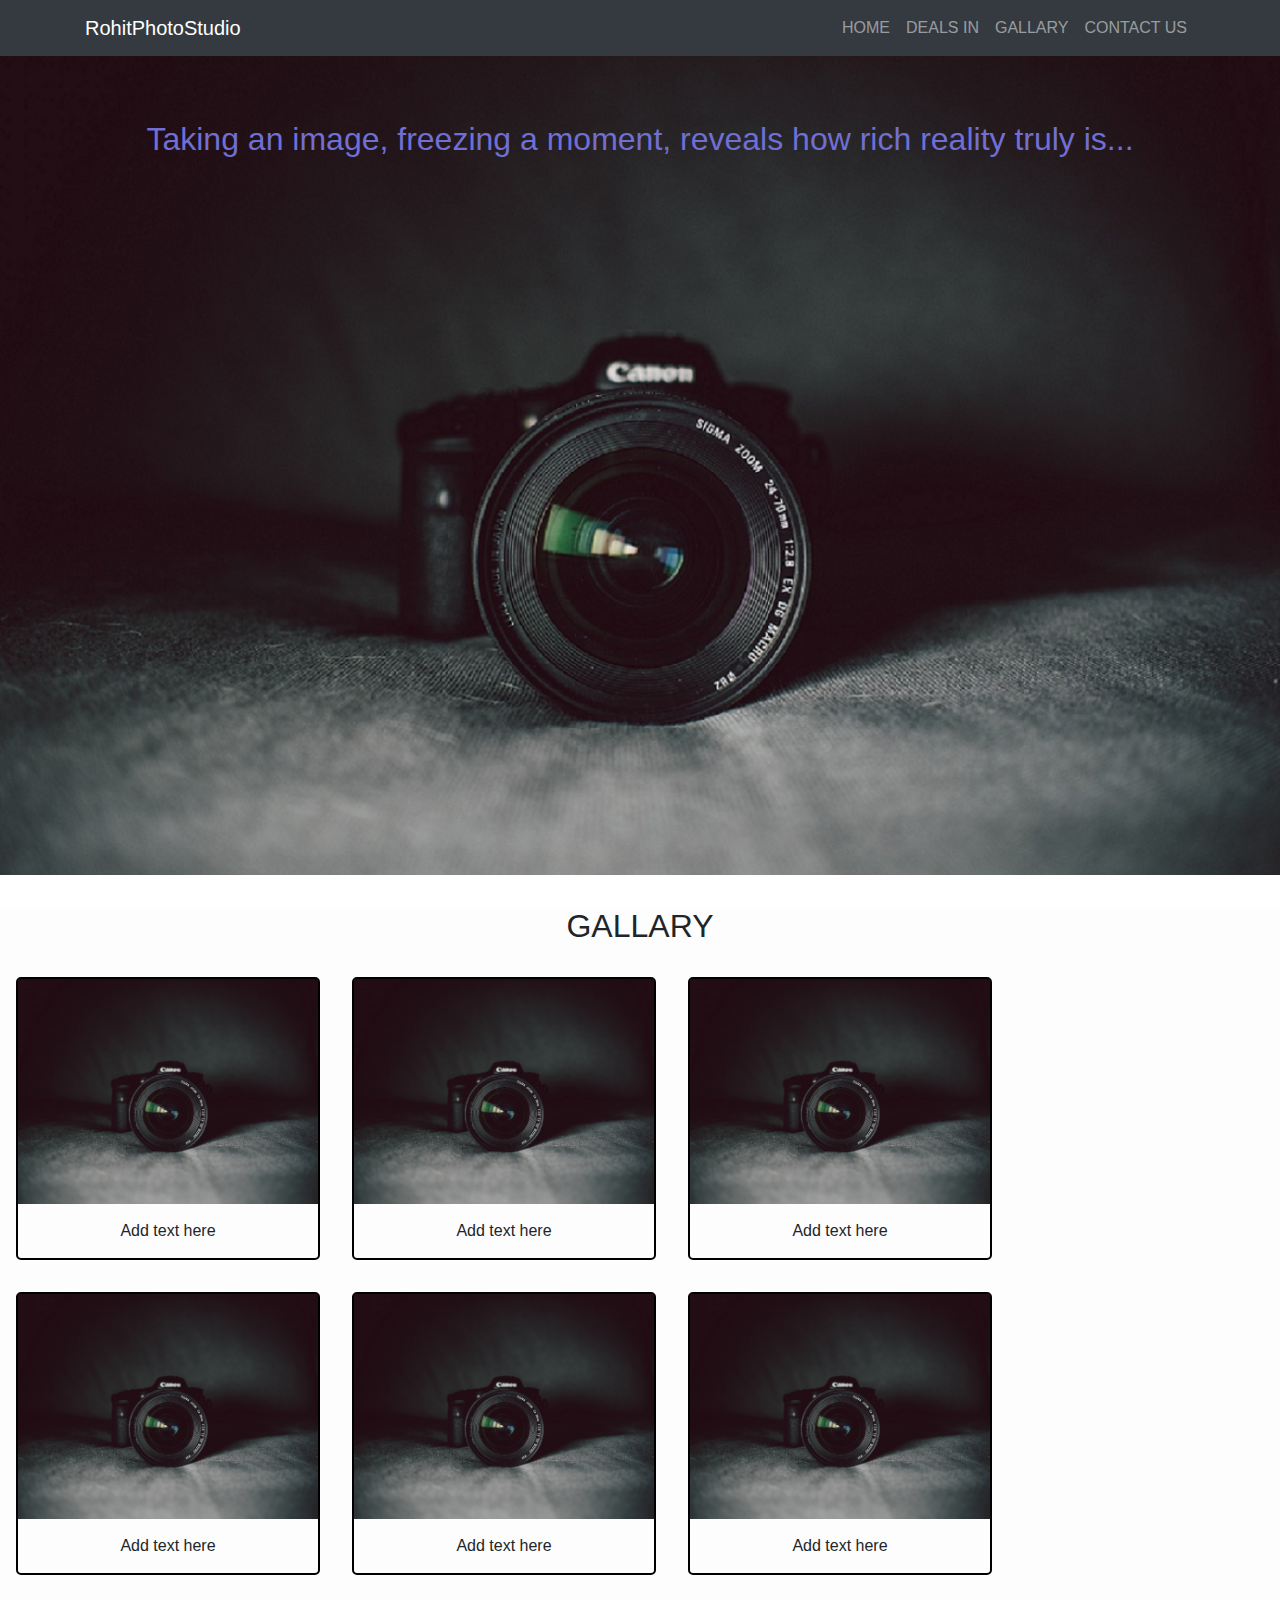
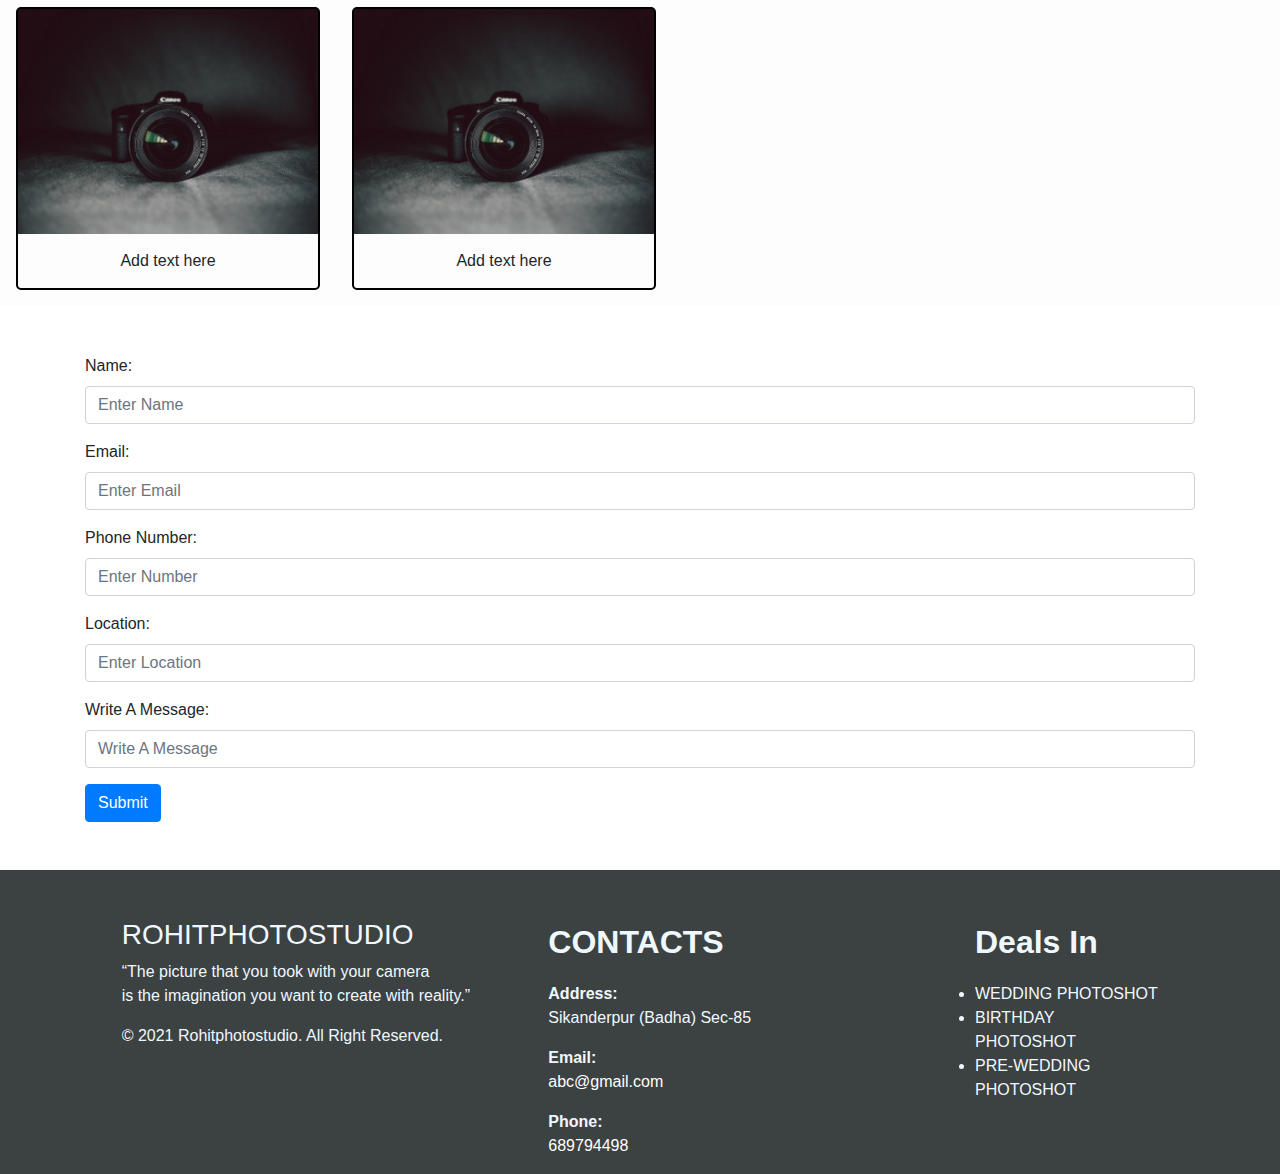
<file: index.html>
<!DOCTYPE html>
<html lang="en">
<head>
    <meta name="google-site-verification" content="dr3ELh5GmOwnBmNbxvPfupj7RJ7gjw3Y0HVBGBafGw0" />
    <meta charset="UTF-8">
    <meta name="viewport" content="width=device-width, initial-scale=1.0">
    <link rel="stylesheet" href="stylesheet.css">
    <title>rohitphotostudio</title>
    <!-- Latest compiled and minified CSS -->
<link rel="stylesheet" href="https://maxcdn.bootstrapcdn.com/bootstrap/4.5.2/css/bootstrap.min.css">

<!-- jQuery library -->
<script src="https://ajax.googleapis.com/ajax/libs/jquery/3.5.1/jquery.min.js"></script>

<!-- Popper JS -->
<script src="https://cdnjs.cloudflare.com/ajax/libs/popper.js/1.16.0/umd/popper.min.js"></script>

<!-- Latest compiled JavaScript -->
<script src="https://maxcdn.bootstrapcdn.com/bootstrap/4.5.2/js/bootstrap.min.js"></script>
</head>
<body>
    <nav class="navbar navbar-expand-md bg-dark navbar-dark ">
        <!-- Brand/logo -->
        <div class="container">
            <a class="navbar-brand" href="#">RohitPhotoStudio</a>

        <!-- Toggler/collapsibe Button -->
        <button class="navbar-toggler" type="button" data-toggle="collapse" data-target="#collapsibleNavbar">
            <span class="navbar-toggler-icon"></span>
        </button>
        
        <!-- Links -->
        <div class="collapse navbar-collapse" id="collapsibleNavbar">
        <ul class="navbar-nav text-center ml-auto">
          <li class="nav-item">
            <a class="nav-link" href="index.html">HOME</a>
          </li>
          <li class="nav-item">
            <a class="nav-link" href="dealsin.html">DEALS IN</a>
          </li>
          <li class="nav-item">
            <a class="nav-link" href="gallary.html">GALLARY</a>
          </li>
          <li class="nav-item">
            <a class="nav-link" href="contact.html">CONTACT US</a>
          </li>
        </ul>
        </div>
        </div>
      </nav>

      <div class="jumbotron jumbotron-fluid text-center">
          <div class="intro">
          <h2>Taking an image, freezing a moment, reveals how rich reality truly is...</h2>
            
          </div>
       
      </div>
      <!--gallary-->
      <div class="gallary">
        <h2 class="text-center ">GALLARY</h2>
      <div class="photoes">
        <div class="pic">
      <img src="cam3.jpg" class="img-fluid" width="300px" height="250px">
      <div class="disc">Add  text here</div>
        </div>
        <div class="pic">
      <img src="cam3.jpg" class="img-fluid" width="300px" height="250px;">
      <div class="disc">Add text here </div>

        </div>
        <div class="pic">
      <img src="cam3.jpg" class="img-fluid" width="300x" height="250px;">
      <div class="disc">Add text here </div>

        </div>
        <div class="pic">
      <img src="cam3.jpg" class="img-fluid" width="300px" height="250px;">
      <div class="disc">Add text here </div>

        </div>
        <div class="pic">
      <img src="cam3.jpg" class="img-fluid" width="300px" height="250px;">
      <div class="disc">Add text here </div>

        </div>
        <div class="pic">
      <img src="cam3.jpg" class="img-fluid" width="300px" height="250px;">
      <div class="disc">Add text here </div>

        </div>
        <div class="pic">
      <img src="cam3.jpg" class="img-fluid" width="300px" height="250px;">
      <div class="disc">Add text here </div>
        </div>
        <div class="pic">
      <img src="cam3.jpg" class="img-fluid" width="300px" height="250px;">
      <div class="disc">Add text here </div>
        </div>
      </div>
    </div>


    <div class="container mt-5">
      <form action=""  method="POST" class="needs-validation" novalidate>
        <div class="form-group">
          <label for="uname">Name:</label>
          <input type="text" class="form-control" id="uname" placeholder="Enter Name" name="uname" required>
          <div class="valid-feedback">Valid.</div>
          <div class="invalid-feedback">Please fill out this field.</div>
        </div>
        <div class="form-group">
          <label for="email">Email:</label>
          <input type="text" class="form-control" id="email" placeholder="Enter Email" name="email" required>
          <div class="valid-feedback">Valid.</div>
          <div class="invalid-feedback">Please fill out this field.</div>
        </div>
        <div class="form-group">
          <label for="phn">Phone Number:</label>
          <input type="text" class="form-control" id="phn" placeholder="Enter Number" name="phn" required>
          <div class="valid-feedback">Valid.</div>
          <div class="invalid-feedback">Please fill out this field.</div>
        </div>
        <div class="form-group">
          <label for="location">Location:</label>
          <input type="text" class="form-control" id="location" placeholder="Enter Location" name="location" required>
          <div class="valid-feedback">Valid.</div>
          <div class="invalid-feedback">Please fill out this field.</div>
        </div>
        <div class="form-group">
          <label for="msg">Write A Message:</label>
          <input type="text" class="form-control" id="msg" placeholder="Write A Message" name="msg" required>
          <div class="valid-feedback">Valid.</div>
          <div class="invalid-feedback">Please fill out this field.</div>
        </div>
       
        <button type="submit" class="btn btn-primary" name="submit">Submit</button>
      </form>
    </div>

    <footer class="footer mt-5">
      <main class="container-fluid">
        <div class="row">
          <div class="col-md-4 col-12 offset-md-1 breaf">
            <h3 class="mt-5 ">ROHITPHOTOSTUDIO</h3>
            <p class=" text-justify">
              “The picture that you took with your camera <br>
                is the imagination you want to create with reality.”
            </p>
            <p class="text-capitalize"> &#169 2021 rohitphotostudio. All right reserved. </p>
          </div>
          <div class="col-md-4 col-12">
            <p class="mt-5 font-weight-bolder font1">CONTACTS<p>
              <dl>
                <dt>Address:</dt>
                <dd>Sikanderpur (Badha) Sec-85</dd>
              </dl>
              <dl>
                <dt>Email:</dt>
                <dd><a href="mailto:#" class="text-decoration-none text-white">abc@gmail.com</a></dd>
              </dl>
              <dl>
                <dt>Phone:</dt>
                <dd><a href="tel:#" class="text-decoration-none text-white">689794498</a></dd>
              </dl>
          </div>
          <div class="col-md-2 col-12">
            <p class="mt-5 font-weight-bolder font1">Deals In</p>
            <ul>
              <li>WEDDING PHOTOSHOT</li>
              <li>BIRTHDAY PHOTOSHOT</li>
              <li>PRE-WEDDING PHOTOSHOT</li>
            </ul>

          </div>

        </div>

      </main>
    </footer>
    
</body>
</html>
</file>
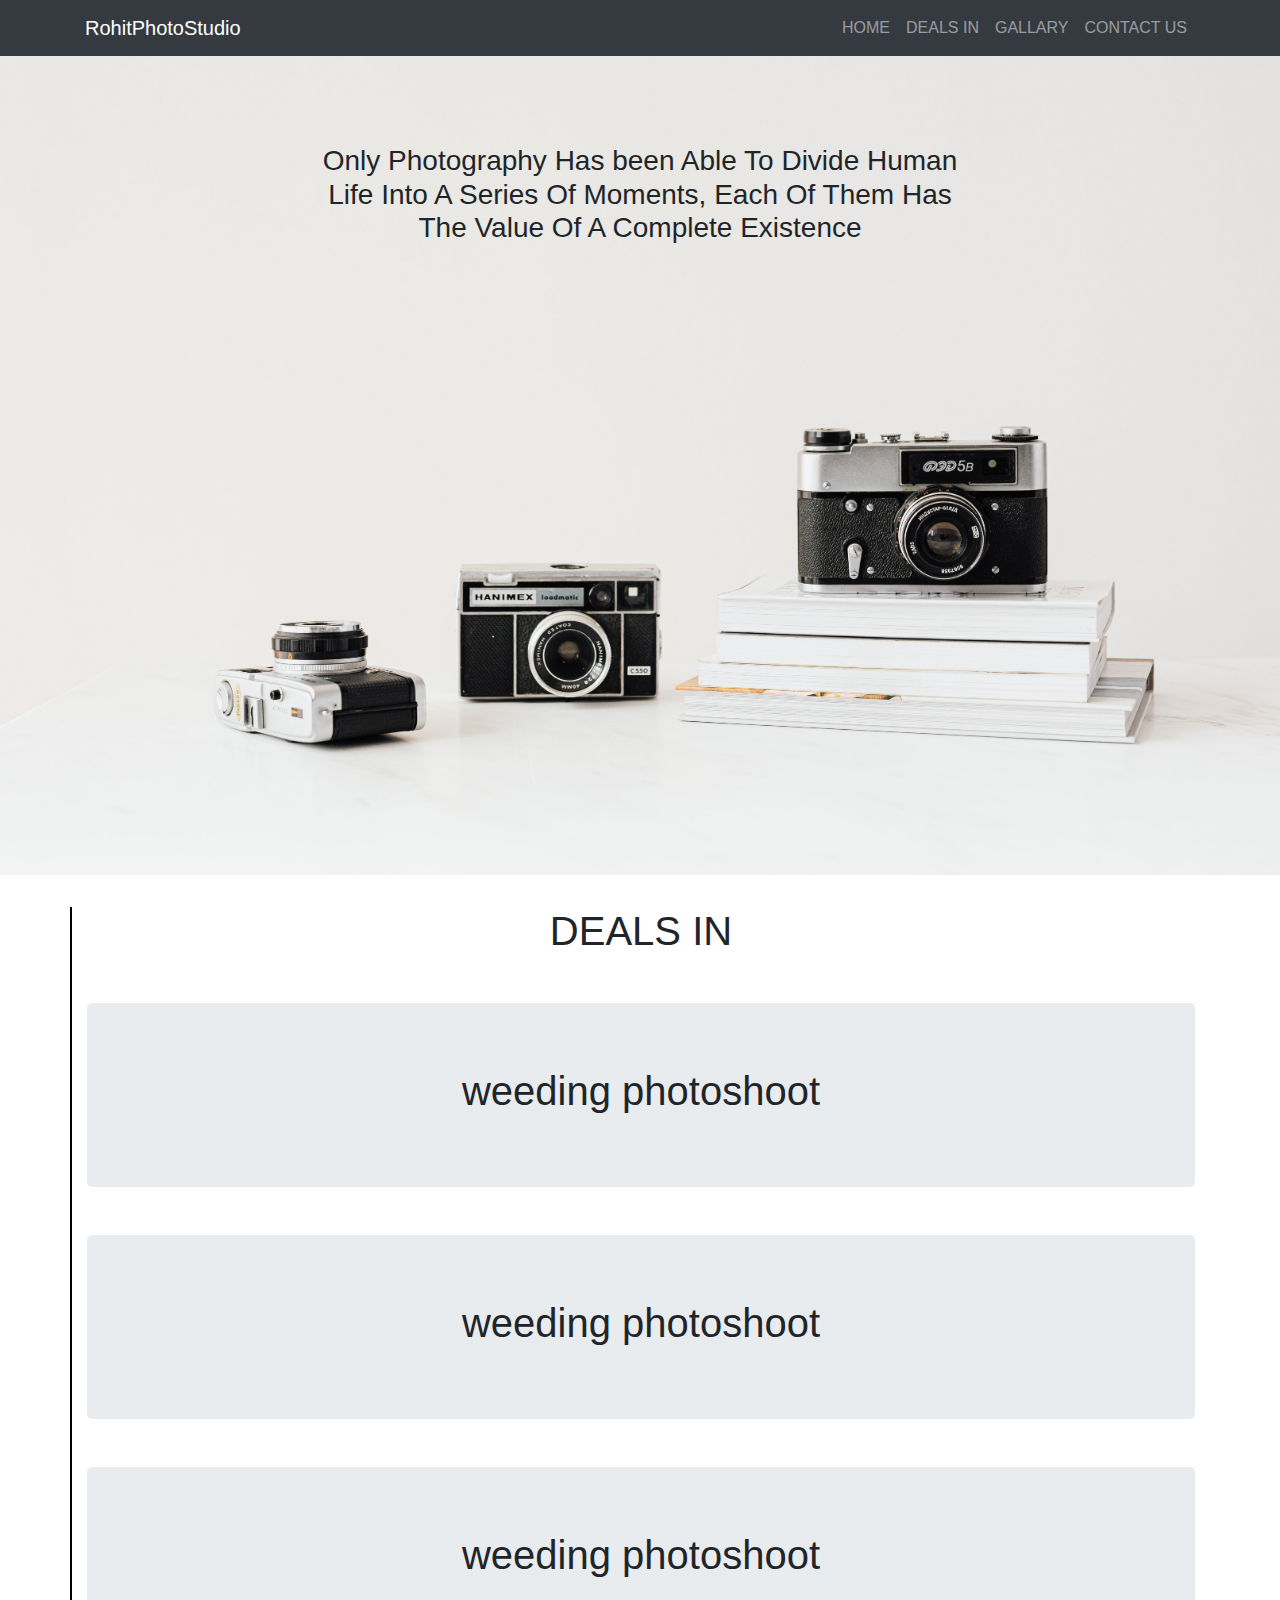
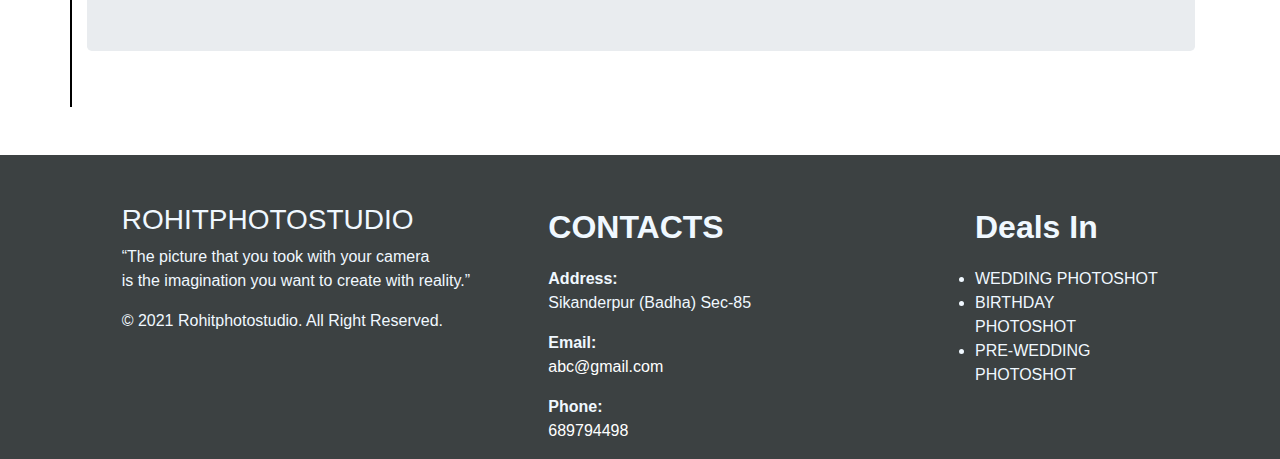
<file: dealsin.html>
<!DOCTYPE html>
<html lang="en">
<head>
    <meta charset="UTF-8">
    <meta name="viewport" content="width=device-width, initial-scale=1.0">
    <link rel="stylesheet" href="dealsin.css">
    <title>rohitphotostudio-dealsin</title>
       <!-- Latest compiled and minified CSS -->
<link rel="stylesheet" href="https://maxcdn.bootstrapcdn.com/bootstrap/4.5.2/css/bootstrap.min.css">

<!-- jQuery library -->
<script src="https://ajax.googleapis.com/ajax/libs/jquery/3.5.1/jquery.min.js"></script>

<!-- Popper JS -->
<script src="https://cdnjs.cloudflare.com/ajax/libs/popper.js/1.16.0/umd/popper.min.js"></script>

<!-- Latest compiled JavaScript -->
<script src="https://maxcdn.bootstrapcdn.com/bootstrap/4.5.2/js/bootstrap.min.js"></script>
</head>
<body>
    <nav class="navbar navbar-expand-md bg-dark navbar-dark ">
        <!-- Brand/logo -->
        <div class="container">
            <a class="navbar-brand" href="#">RohitPhotoStudio</a>

        <!-- Toggler/collapsibe Button -->
        <button class="navbar-toggler" type="button" data-toggle="collapse" data-target="#collapsibleNavbar">
            <span class="navbar-toggler-icon"></span>
        </button>
        
        <!-- Links -->
        <div class="collapse navbar-collapse" id="collapsibleNavbar">
        <ul class="navbar-nav text-center ml-auto">
          <li class="nav-item">
            <a class="nav-link" href="index.html">HOME</a>
          </li>
          <li class="nav-item">
            <a class="nav-link" href="dealsin.html">DEALS IN</a>
          </li>
          <li class="nav-item">
            <a class="nav-link" href="gallary.html">GALLARY</a>
          </li>
          <li class="nav-item">
            <a class="nav-link" href="contact.html">CONTACT US</a>
          </li>
        </ul>
        </div>
        </div>
    </nav>

    <div class="jumbotron jumbotron-fluid text-center introimg">
        <div class="intro">
         <h3 class="mt-4">Only Photography Has been Able To Divide Human <br>
             Life Into A Series Of Moments, Each Of Them Has <br>
              The Value Of A Complete Existence
          </h3>  
         </div>
    </div>

    <div class="container services">
      <h1 class="text-center">DEALS IN</h1>
      <div class="jumbotron mt-5">
        <div class="container  text-center">
          <h1 class="jumbo_text">weeding photoshoot</h1>
        </div>
      </div>
      <div class="jumbotron mt-5">
        <div class="container  text-center">
          <h1 class="jumbo_text">weeding photoshoot</h1>
        </div>
      </div>
      <div class="jumbotron mt-5 -5">
        <div class="container text-center">
          <h1 class="jumbo_text">weeding photoshoot</h1>
        </div>
      </div><br>
    </div>

     
    <footer class="footer mt-5">
      <main class="container-fluid">
        <div class="row">
          <div class="col-md-4 col-12 offset-md-1 breaf">
            <h3 class="mt-5 ">ROHITPHOTOSTUDIO</h3>
            <p class=" text-justify">
              “The picture that you took with your camera <br>
                is the imagination you want to create with reality.”
            </p>
            <p class="text-capitalize"> &#169 2021 rohitphotostudio. All right reserved. </p>
          </div>
          <div class="col-md-4 col-12">
            <p class="mt-5 font-weight-bolder font1">CONTACTS<p>
              <dl>
                <dt>Address:</dt>
                <dd>Sikanderpur (Badha) Sec-85</dd>
              </dl>
              <dl>
                <dt>Email:</dt>
                <dd><a href="mailto:#" class="text-decoration-none text-white">abc@gmail.com</a></dd>
              </dl>
              <dl>
                <dt>Phone:</dt>
                <dd><a href="tel:#" class="text-decoration-none text-white">689794498</a></dd>
              </dl>
          </div>
          <div class="col-md-2 col-12">
            <p class="mt-5 font-weight-bolder font1">Deals In</p>
            <ul>
              <li>WEDDING PHOTOSHOT</li>
              <li>BIRTHDAY PHOTOSHOT</li>
              <li>PRE-WEDDING PHOTOSHOT</li>
            </ul>

          </div>

        </div>

      </main>
    </footer>

    
</body>
</html>
</file>
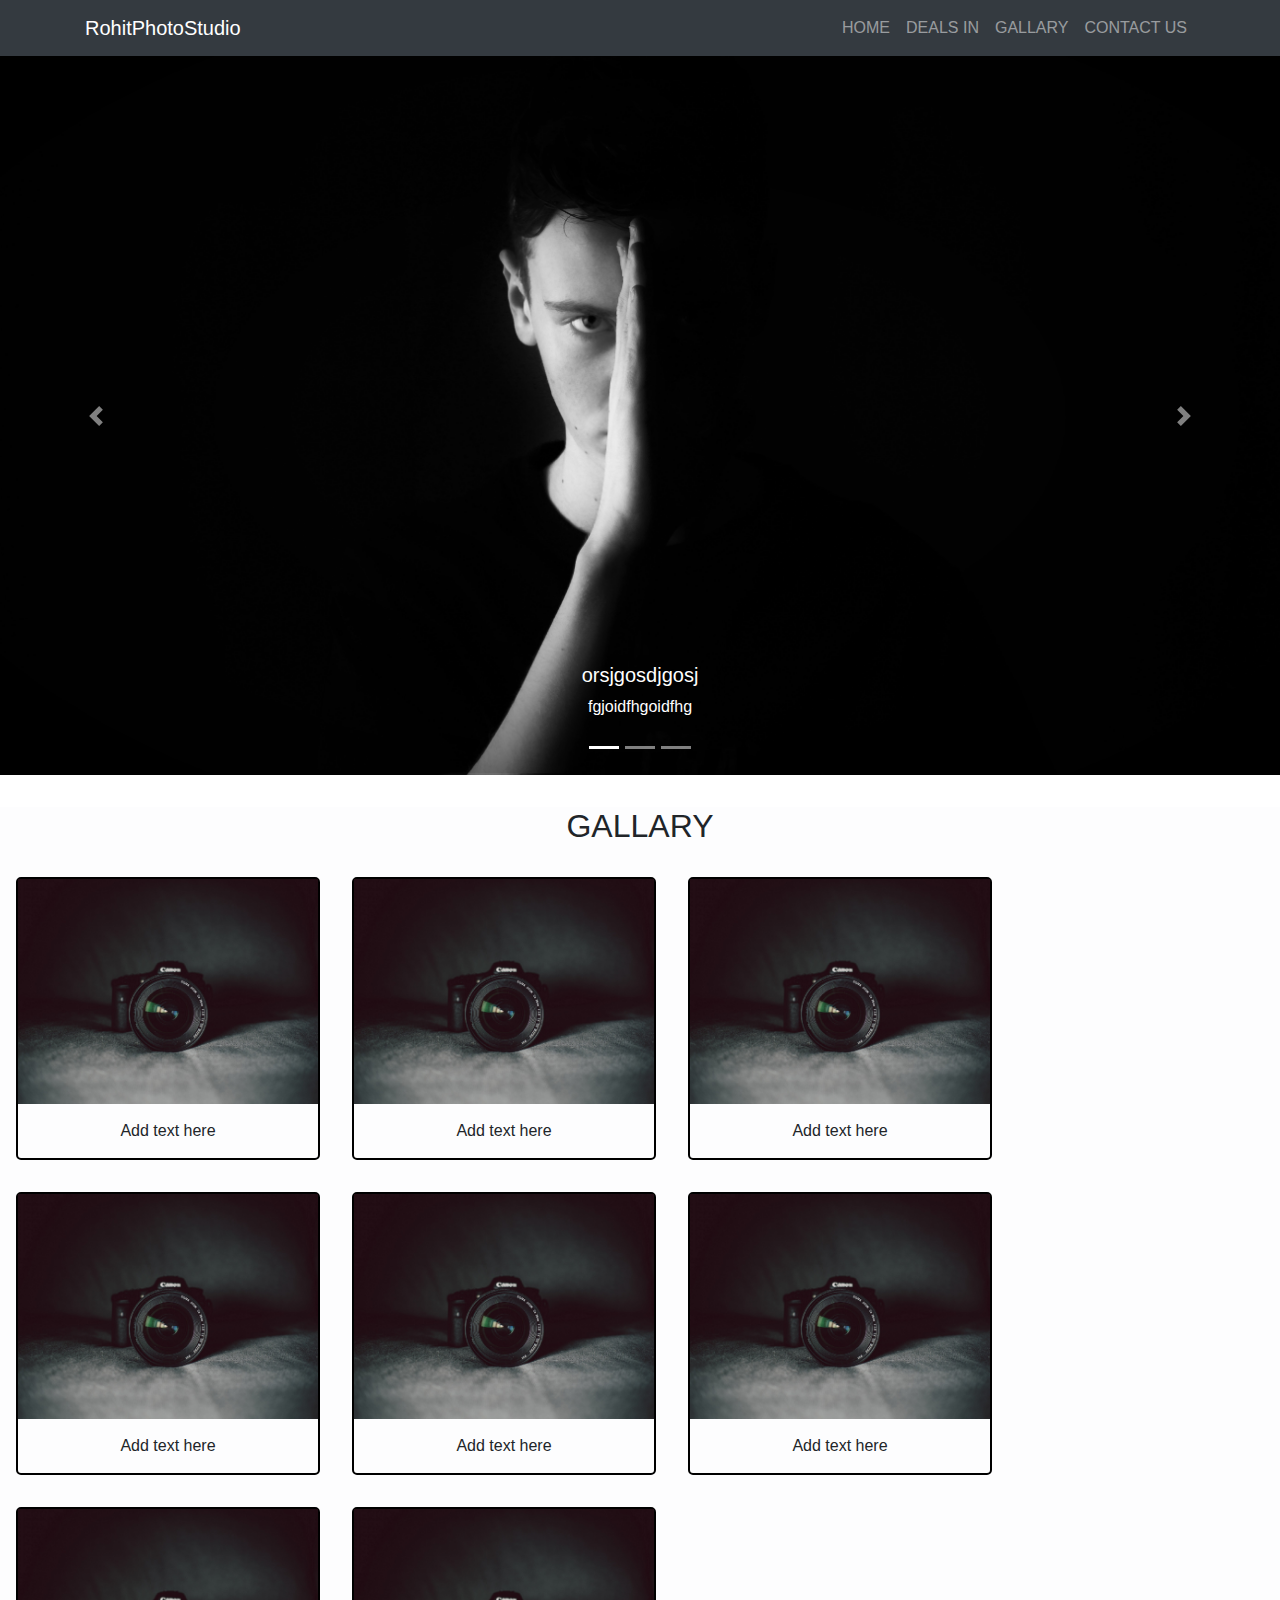
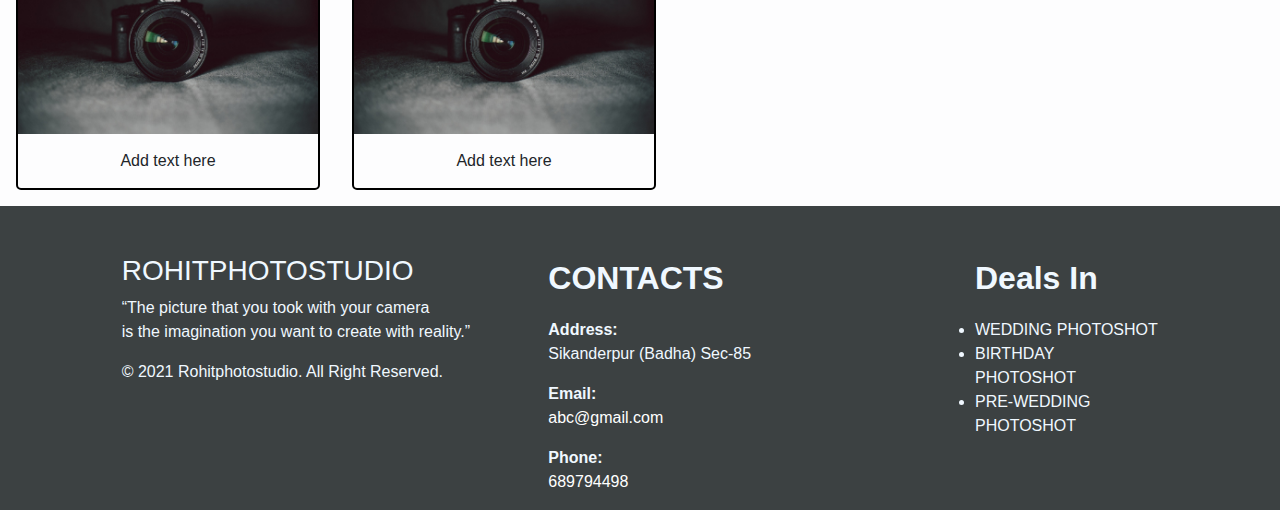
<file: gallary.html>
<!DOCTYPE html>
<html lang="en">
<head>
    <meta charset="UTF-8">
    <meta name="viewport" content="width=device-width, initial-scale=1.0">
    <link rel="stylesheet" href="gallary.css">
    <title>rohitphotostudio-gallary</title>
           <!-- Latest compiled and minified CSS -->
<link rel="stylesheet" href="https://maxcdn.bootstrapcdn.com/bootstrap/4.5.2/css/bootstrap.min.css">

<!-- jQuery library -->
<script src="https://ajax.googleapis.com/ajax/libs/jquery/3.5.1/jquery.min.js"></script>

<!-- Popper JS -->
<script src="https://cdnjs.cloudflare.com/ajax/libs/popper.js/1.16.0/umd/popper.min.js"></script>

<!-- Latest compiled JavaScript -->
<script src="https://maxcdn.bootstrapcdn.com/bootstrap/4.5.2/js/bootstrap.min.js"></script>
</head>
<body>
    <nav class="navbar navbar-expand-md bg-dark navbar-dark ">
        <!-- Brand/logo -->
        <div class="container">
            <a class="navbar-brand" href="#">RohitPhotoStudio</a>

        <!-- Toggler/collapsibe Button -->
        <button class="navbar-toggler" type="button" data-toggle="collapse" data-target="#collapsibleNavbar">
            <span class="navbar-toggler-icon"></span>
        </button>
        
        <!-- Links -->
        <div class="collapse navbar-collapse" id="collapsibleNavbar">
        <ul class="navbar-nav text-center ml-auto">
          <li class="nav-item">
            <a class="nav-link" href="index.html">HOME</a>
          </li>
          <li class="nav-item">
            <a class="nav-link" href="dealsin.html">DEALS IN</a>
          </li>
          <li class="nav-item">
            <a class="nav-link" href="gallary.html">GALLARY</a>
          </li>
          <li class="nav-item">
            <a class="nav-link" href="contact.html">CONTACT US</a>
          </li>
        </ul>
        </div>
        </div>
    </nav>

    <div id="carouselExampleIndicators" class="carousel slide" data-ride="carousel">
        <ol class="carousel-indicators">
          <li data-target="#carouselExampleIndicators" data-slide-to="0" class="active"></li>
          <li data-target="#carouselExampleIndicators" data-slide-to="1"></li>
          <li data-target="#carouselExampleIndicators" data-slide-to="2"></li>
        </ol>
        <div class="carousel-inner">
          <div class="carousel-item active">
            <img class="d-block w-100" src="arts.jpg" alt="First slide">
            <div class="carousel-caption d-none d-md-block">
                <h5>orsjgosdjgosj</h5>
                <p>fgjoidfhgoidfhg</p>
              </div>
          </div>
          <div class="carousel-item">
            <img class="d-block w-100" src="cam2.jpg" alt="Second slide">
            <div class="carousel-caption d-none d-md-block">
                <h5>orsjgosdjgosj</h5>
                <p>fgjoidfhgoidfhg</p>
              </div>
          </div>
          <div class="carousel-item">
            <img class="d-block w-100" src="cam3.jpg" alt="Third slide">
            <div class="carousel-caption d-none d-md-block">
                <h5>orsjgosdjgosj</h5>
                <p>fgjoidfhgoidfhg</p>
              </div>
          </div>
        </div>
        <a class="carousel-control-prev" href="#carouselExampleIndicators" role="button" data-slide="prev">
          <span class="carousel-control-prev-icon" aria-hidden="true"></span>
          <span class="sr-only">Previous</span>
        </a>
        <a class="carousel-control-next" href="#carouselExampleIndicators" role="button" data-slide="next">
          <span class="carousel-control-next-icon" aria-hidden="true"></span>
          <span class="sr-only">Next</span>
        </a>
      </div>

      <!--gallary-->
      <div class="gallary">
        <h2 class="text-center ">GALLARY</h2>
      <div class="photoes">
        <div class="pic">
      <img src="cam3.jpg" class="img-fluid" width="300px" height="250px">
      <div class="disc">Add  text here</div>
        </div>
        <div class="pic">
      <img src="cam3.jpg" class="img-fluid" width="300px" height="250px;">
      <div class="disc">Add text here </div>

        </div>
        <div class="pic">
      <img src="cam3.jpg" class="img-fluid" width="300x" height="250px;">
      <div class="disc">Add text here </div>

        </div>
        <div class="pic">
      <img src="cam3.jpg" class="img-fluid" width="300px" height="250px;">
      <div class="disc">Add text here </div>

        </div>
        <div class="pic">
      <img src="cam3.jpg" class="img-fluid" width="300px" height="250px;">
      <div class="disc">Add text here </div>

        </div>
        <div class="pic">
      <img src="cam3.jpg" class="img-fluid" width="300px" height="250px;">
      <div class="disc">Add text here </div>

        </div>
        <div class="pic">
      <img src="cam3.jpg" class="img-fluid" width="300px" height="250px;">
      <div class="disc">Add text here </div>
        </div>
        <div class="pic">
      <img src="cam3.jpg" class="img-fluid" width="300px" height="250px;">
      <div class="disc">Add text here </div>
        </div>
      </div>
    </div>
      
    <footer class="footer">
        <main class="container-fluid">
          <div class="row">
            <div class="col-md-4 col-12 offset-md-1 breaf">
              <h3 class="mt-5 ">ROHITPHOTOSTUDIO</h3>
              <p class=" text-justify">
                “The picture that you took with your camera <br>
                  is the imagination you want to create with reality.”
              </p>
              <p class="text-capitalize"> &#169 2021 rohitphotostudio. All right reserved. </p>
            </div>
            <div class="col-md-4 col-12">
              <p class="mt-5 font-weight-bolder font1">CONTACTS<p>
                <dl>
                  <dt>Address:</dt>
                  <dd>Sikanderpur (Badha) Sec-85</dd>
                </dl>
                <dl>
                  <dt>Email:</dt>
                  <dd><a href="mailto:#" class="text-decoration-none text-white">abc@gmail.com</a></dd>
                </dl>
                <dl>
                  <dt>Phone:</dt>
                  <dd><a href="tel:#" class="text-decoration-none text-white">689794498</a></dd>
                </dl>
            </div>
            <div class="col-md-2 col-12">
              <p class="mt-5 font-weight-bolder font1">Deals In</p>
              <ul>
                <li>WEDDING PHOTOSHOT</li>
                <li>BIRTHDAY PHOTOSHOT</li>
                <li>PRE-WEDDING PHOTOSHOT</li>
              </ul>
  
            </div>
  
          </div>
  
        </main>
      </footer>
       
</body>
</html>
</file>
<file: stylesheet.css>
*{ margin: 0; padding: 0; box-sizing: border-box;
  
}


.jumbotron{
    background-image: url(cam3.jpg);
    height: 91vh;
    background-size: cover;
    background-position: center;
}
.intro h2{
    color:#706fd3;
}
.gallary{
    background-color: #FDFDFE ;
    width: auto;
    height: auto;
}
.photoes{
    display: flex;
    flex-wrap: wrap;
    margin-top: 1rem;
  }
  .pic{
    border: 2px solid black;
    border-radius: 5px;
    margin: 1rem;
  }
  .disc{
    padding: 15px;
    text-align: center;
  }
  
  /*gallary-end*/
  .footer{
    background:#3C4142 ;
    color: aliceblue;
  }

  .font1{
    font-size: 2rem;
  }

  /*media quary*/
@media screen and (max-width: 665px) {
  .intro h2{
    font-size: 1rem;
  }
}
@media screen and (max-width: 300px) {
  .breaf h3{
    font-size: 15px;
  }
  .font1{
    font-size:15px;
  }
}
 
/*media quary-end*/
</file>
<file: dealsin.css>
*{ margin: 0; padding: 0; box-sizing: border-box;
  
}

body{
    background-color: red;
}

.introimg{
    background-image: url(cam2.jpg);
    height: 91vh;
    background-size: cover;
    background-position: center;
}

.services{
    border-left: 2px solid black;
    
}

.footer{
    background:#3C4142 ;
    color: aliceblue;
  }

  .font1{
    font-size: 2rem;
  }

  /*media quary*/
@media screen and (max-width: 800px) {
  .intro h3{
    font-size: 1rem;
  }
}
@media screen and (max-width: 400px) {
  .breaf h3{
    font-size: 15px;
  }
  .font1{
    font-size:15px;
  }
 .jumbo_text{
     font-size: 20px;
 }
 .intro h3{
    font-size: 0.9rem;
  }

}
 
/*media quary-end*/
</file>
<file: gallary.css>
*{ margin: 0; padding: 0; box-sizing: border-box;
  
}

.gallary{
    background-color: #FDFDFE ;
    width: auto;
    height: auto;
    margin-top: 2rem;
}
.photoes{
    display: flex;
    flex-wrap: wrap;
    margin-top: 1rem;
  }
  .pic{
    border: 2px solid black;
    border-radius: 5px;
    margin: 1rem;
  }
  .disc{
    padding: 15px;
    text-align: center;
  }
  
  /*gallary-end*/
  .footer{
    background:#3C4142 ;
    color: aliceblue;
  }

  .font1{
    font-size: 2rem;
  }
  @media screen and (max-width: 300px) {
    .breaf h3{
      font-size: 15px;
    }
    .font1{
      font-size:15px;
    }
  }
</file>
